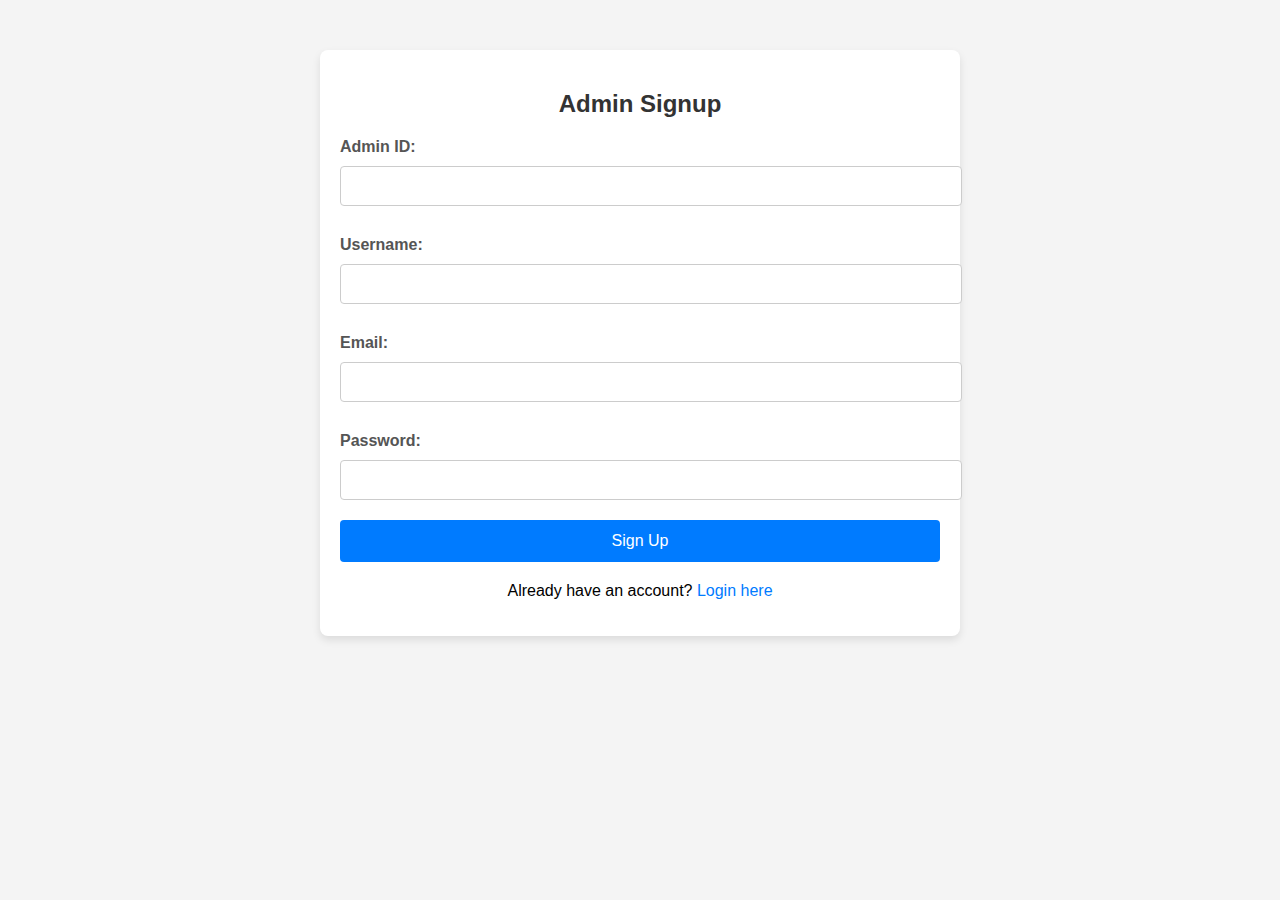
<file: adimin_signup.html>
<!DOCTYPE html>
<html lang="en">
<head>
    <meta charset="UTF-8">
    <meta name="viewport" content="width=device-width, initial-scale=1.0">
    <title>Admin Signup</title>
    <style>
        body {
            font-family: Arial, sans-serif;
            background-color: #f4f4f4;
            margin: 0;
            padding: 0;
        }

        .container {
            width: 100%;
            max-width: 600px;
            margin: 0 auto;
            padding: 20px;
            background-color: #fff;
            border-radius: 8px;
            box-shadow: 0 4px 8px rgba(0, 0, 0, 0.1);
            margin-top: 50px;
        }

        h2 {
            text-align: center;
            color: #333;
        }

        label {
            font-weight: bold;
            color: #555;
            display: block;
            margin-top: 10px;
        }

        input[type="text"],
        input[type="email"],
        input[type="password"] {
            width: 100%;
            padding: 10px;
            margin: 10px 0 20px 0;
            border: 1px solid #ccc;
            border-radius: 4px;
            font-size: 16px;
        }

        input[type="text"]:focus,
        input[type="email"]:focus,
        input[type="password"]:focus {
            border-color: #006eff;
            outline: none;
        }

        button {
            width: 100%;
            padding: 12px;
            background-color: #007BFF;
            border: none;
            color: white;
            font-size: 16px;
            border-radius: 4px;
            cursor: pointer;
            transition: background-color 0.3s ease;
        }

        button:hover {
            background-color: #0056b3;
        }

        .form-footer {
            text-align: center;
            margin-top: 20px;
        }

        .form-footer a {
            color: #007BFF;
            text-decoration: none;
        }

        .form-footer a:hover {
            text-decoration: underline;
        }
    </style>
</head>
<body>
    <div class="container">
        <h2>Admin Signup</h2>
        <form action="admin_signup.php" method="POST">
            <label for="id">Admin ID:</label>
            <input type="text" id="id" name="id" required><br>

            <label for="username">Username:</label>
            <input type="text" id="username" name="username" required><br>

            <label for="email">Email:</label>
            <input type="email" id="email" name="email" required><br>

            <label for="password">Password:</label>
            <input type="password" id="password" name="password" required><br>

            <button type="submit">Sign Up</button>
        </form>

        <div class="form-footer">
            <p>Already have an account? <a href="admin_login.html">Login here</a></p>
        </div>
    </div>
</body>
</html>
</file>
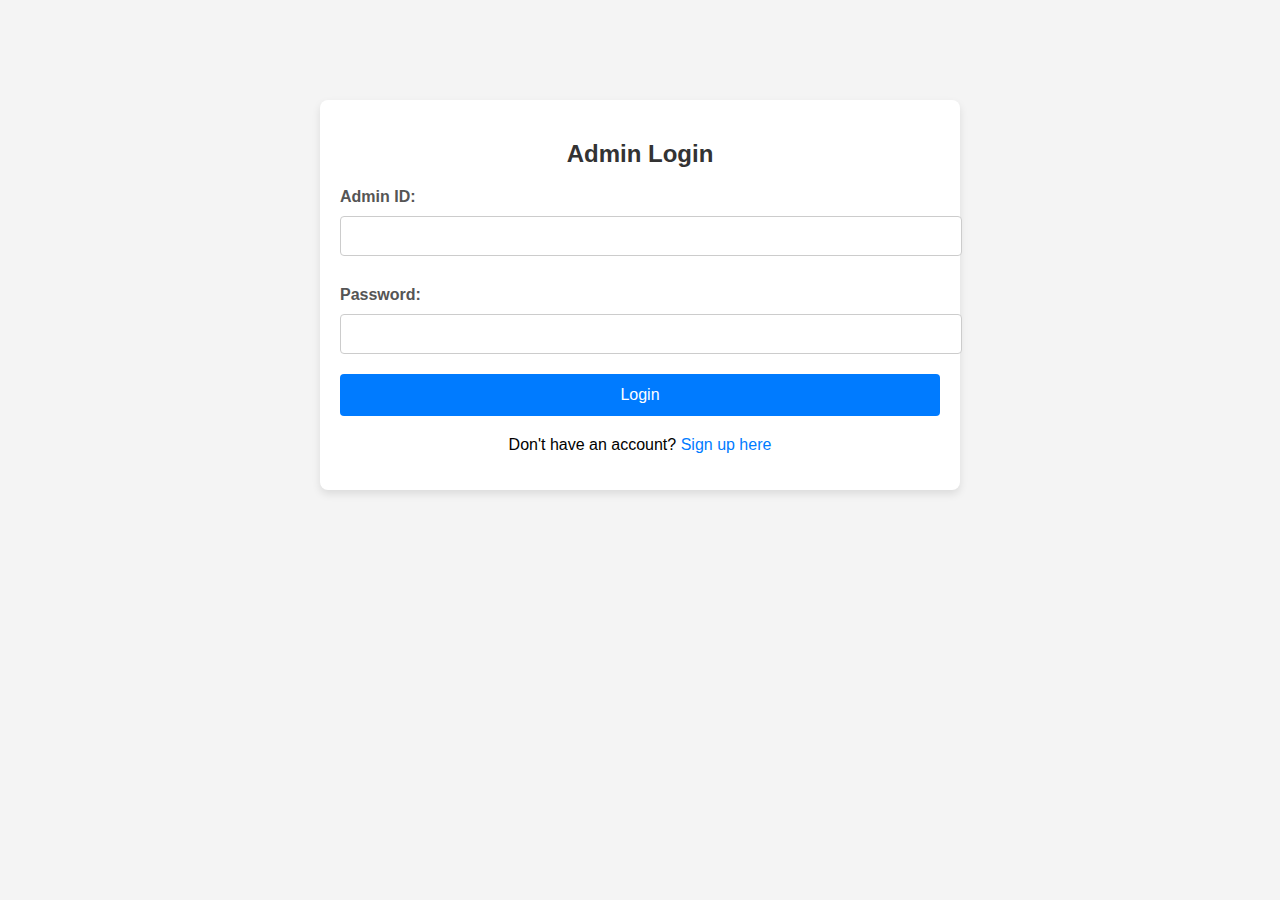
<file: admin_login.html>
<!DOCTYPE html>
<html lang="en">
<head>
    <meta charset="UTF-8">
    <meta name="viewport" content="width=device-width, initial-scale=1.0">
    <title>Admin Login</title>
    <style>
        body {
            font-family: Arial, sans-serif;
            background-color: #f4f4f4;
            margin: 0;
            padding: 0;
        }

        .container {
            width: 100%;
            max-width: 600px;
            margin: 0 auto;
            padding: 20px;
            background-color: #fff;
            border-radius: 8px;
            box-shadow: 0 4px 8px rgba(0, 0, 0, 0.1);
            margin-top: 100px;
        }

        h2 {
            text-align: center;
            color: #333;
        }

        label {
            font-weight: bold;
            color: #555;
            display: block;
            margin-top: 10px;
        }

        input[type="text"],
        input[type="password"] {
            width: 100%;
            padding: 10px;
            margin: 10px 0 20px 0;
            border: 1px solid #ccc;
            border-radius: 4px;
            font-size: 16px;
        }

        input[type="text"]:focus,
        input[type="password"]:focus {
            border-color: #007BFF;
            outline: none;
        }

        button {
            width: 100%;
            padding: 12px;
            background-color: #007BFF;
            border: none;
            color: white;
            font-size: 16px;
            border-radius: 4px;
            cursor: pointer;
            transition: background-color 0.3s ease;
        }

        button:hover {
            background-color: #0056b3;
        }

        .form-footer {
            text-align: center;
            margin-top: 20px;
        }

        .form-footer a {
            color: #007BFF;
            text-decoration: none;
        }

        .form-footer a:hover {
            text-decoration: underline;
        }
    </style>
</head>
<body>
    <div class="container">
        <h2>Admin Login</h2>
        <form action="admin_login.php" method="POST">
            <label for="id">Admin ID:</label>
            <input type="text" id="id" name="id" required><br>

            <label for="password">Password:</label>
            <input type="password" id="password" name="password" required><br>

            <button type="submit">Login</button>
        </form>

        <div class="form-footer">
            <p>Don't have an account? <a href="adimin_signup.html">Sign up here</a></p>
        </div>
    </div>
</body>
</html>
</file>
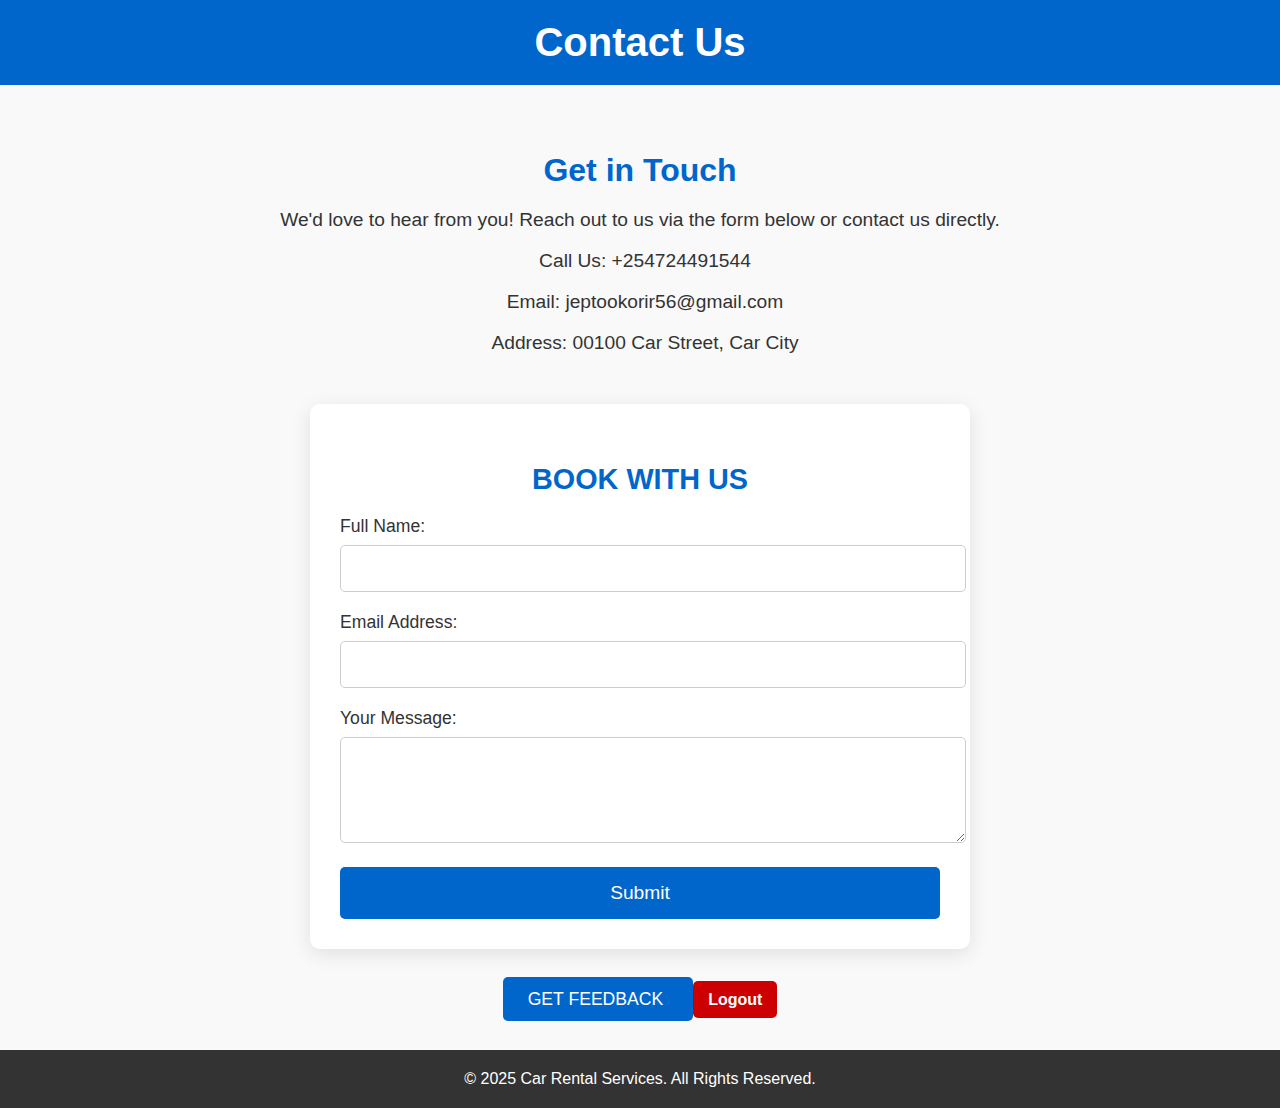
<file: contact.html>
<!DOCTYPE html>
<html lang="en">
<head>
    <meta charset="UTF-8">
    <meta name="viewport" content="width=device-width, initial-scale=1.0">
    <title>Contact Us</title>
    <style>
        body {
            font-family: Arial, sans-serif;
            background-color: #f9f9f9;
            margin: 0;
            padding: 0;
            color: #333;
        }

        header {
            background-color: #0066cc; 
            color: white;
            padding: 20px 0;
            text-align: center;
        }

        header h1 {
            margin: 0;
            font-size: 2.5em;
        }

        .contact-container {
            display: flex;
            flex-direction: column;
            align-items: center;
            padding: 40px 20px;
        }

        .contact-info {
            text-align: center;
            margin-bottom: 40px;
        }

        .contact-info h2 {
            font-size: 2em;
            margin-bottom: 20px;
            color: #0066cc;
        }

        .contact-info p {
            font-size: 1.2em;
            margin-bottom: 10px;
        }

        .contact-info i {
            margin-right: 10px;
        }

        .contact-form {
            background: white;
            padding: 30px;
            border-radius: 10px;
            box-shadow: 0 5px 20px rgba(0, 0, 0, 0.1);
            width: 100%;
            max-width: 600px;
        }

        .contact-form h3 {
            text-align: center;
            margin-bottom: 20px;
            font-size: 1.8em;
            color: #0066cc;
        }

        .contact-form label {
            display: block;
            margin-bottom: 8px;
            font-size: 1.1em;
            color: #333;
        }

        .contact-form input[type="text"],
        .contact-form input[type="email"],
        .contact-form textarea {
            width: 100%;
            padding: 12px;
            margin-bottom: 20px;
            border: 1px solid #ccc;
            border-radius: 5px;
            font-size: 1.1em;
            color: #333;
        }

        .contact-form button {
            width: 100%;
            padding: 15px;
            background-color: #0066cc;
            color: white;
            font-size: 1.2em;
            border: none;
            border-radius: 5px;
            cursor: pointer;
        }

        .contact-form button:hover {
            background-color: #005bb5;
        }

        footer {
            background-color: #333;
            color: white;
            padding: 20px 0;
            text-align: center;
        }

        footer p {
            margin: 0;
        }

        @media (max-width: 768px) {
            .contact-container {
                padding: 20px;
            }

            .contact-info h2 {
                font-size: 1.8em;
            }

            .contact-info p {
                font-size: 1em;
            }

            .contact-form h3 {
                font-size: 1.5em;
            }

            .contact-form label {
                font-size: 1em;
            }
        }
    </style>
</head>
<body>

<header>
    <h1>Contact Us</h1>
</header>



<div class="contact-container">
   
    <div class="contact-info">
        <h2>Get in Touch</h2>
        <p>We'd love to hear from you! Reach out to us via the form below or contact us directly.</p>
        <p><i class="fas fa-phone"></i> Call Us: +254724491544</p>
        <p><i class="fas fa-envelope"></i> Email: jeptookorir56@gmail.com</p>
        <p><i class="fas fa-map-marker-alt"></i> Address: 00100 Car Street, Car City</p>
    </div>

    <div class="contact-form">
        <h3>BOOK WITH US</h3>
        <form action="contact.php" method="POST">
            <label for="name">Full Name:</label>
            <input type="text" id="name" name="name" required>

            <label for="email">Email Address:</label>
            <input type="email" id="email" name="email" required>

            <label for="message">Your Message:</label>
            <textarea id="message" name="message" rows="5" required></textarea>

            <button type="submit">Submit</button>
        </form>
    </div>
</div>
<div style="text-align: center; margin-bottom: 40px;">
    <a href="Responded.php" style="text-decoration: none; background-color: #0066cc; color: white; padding: 12px 25px; border-radius: 5px; font-size: 1.1em;">
        GET FEEDBACK
    </a>
   <gap>    </gap>
        <a href="Rent.html" style="color: white; font-weight: bold; background-color: #cc0000; padding: 10px 15px; border-radius: 5px; text-decoration: none;">Logout</a>
    </div>


</div>


<footer>
    <p>&copy; 2025 Car Rental Services. All Rights Reserved.</p>
</footer>

</body>
</html>
</file>
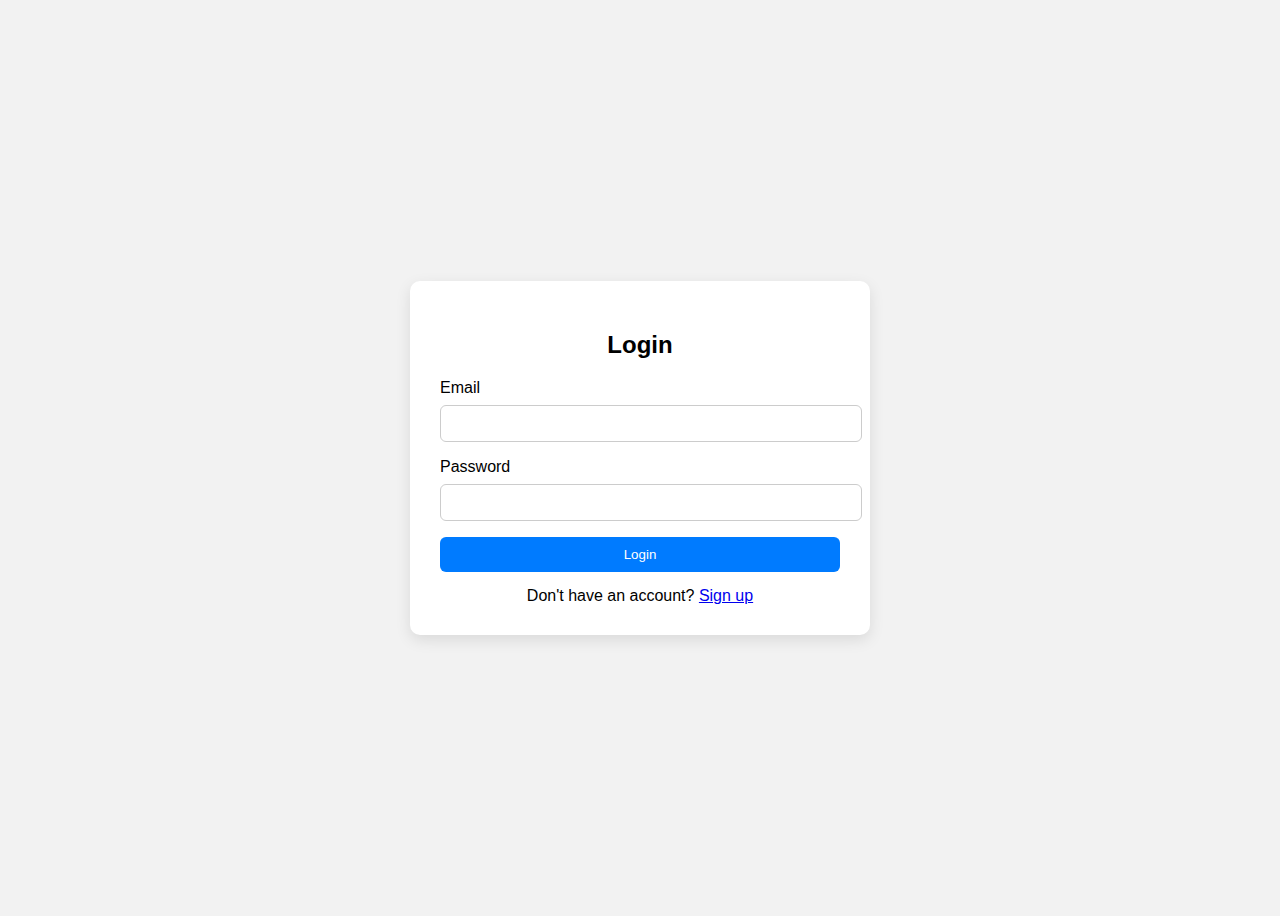
<file: login.html>
<!DOCTYPE html>
<html>
<head>
    <title>Login</title>
    <style>
        body {
            font-family: Arial, sans-serif;
            background: #f2f2f2;
            display: flex;
            justify-content: center;
            align-items: center;
            height: 100vh;
        }
        .login-container {
            background: white;
            padding: 30px;
            border-radius: 10px;
            box-shadow: 0 5px 15px rgba(0,0,0,0.1);
            width: 400px;
        }
        h2 {
            text-align: center;
        }
        input[type="email"],
        input[type="password"] {
            width: 100%;
            padding: 10px;
            margin-top: 8px;
            margin-bottom: 16px;
            border: 1px solid #ccc;
            border-radius: 6px;
        }
        button {
            width: 100%;
            padding: 10px;
            background: #007bff;
            color: white;
            border: none;
            border-radius: 6px;
            cursor: pointer;
        }
        button:hover {
            background: #0056b3;
        }
        .signup-link {
            text-align: center;
            margin-top: 15px;
        }
    </style>
</head>
<body>
    <div class="login-container">
        <h2>Login</h2>
        <form action="login.php" method="post">
            <label>Email</label>
            <input type="email" name="email" required>

            <label>Password</label>
            <input type="password" name="password" required>

            <button type="submit">Login</button>
        </form>
        <div class="signup-link">
            Don't have an account? <a href="signup.html">Sign up</a>
        </div>
    </div>
</body>
</html>
</file>
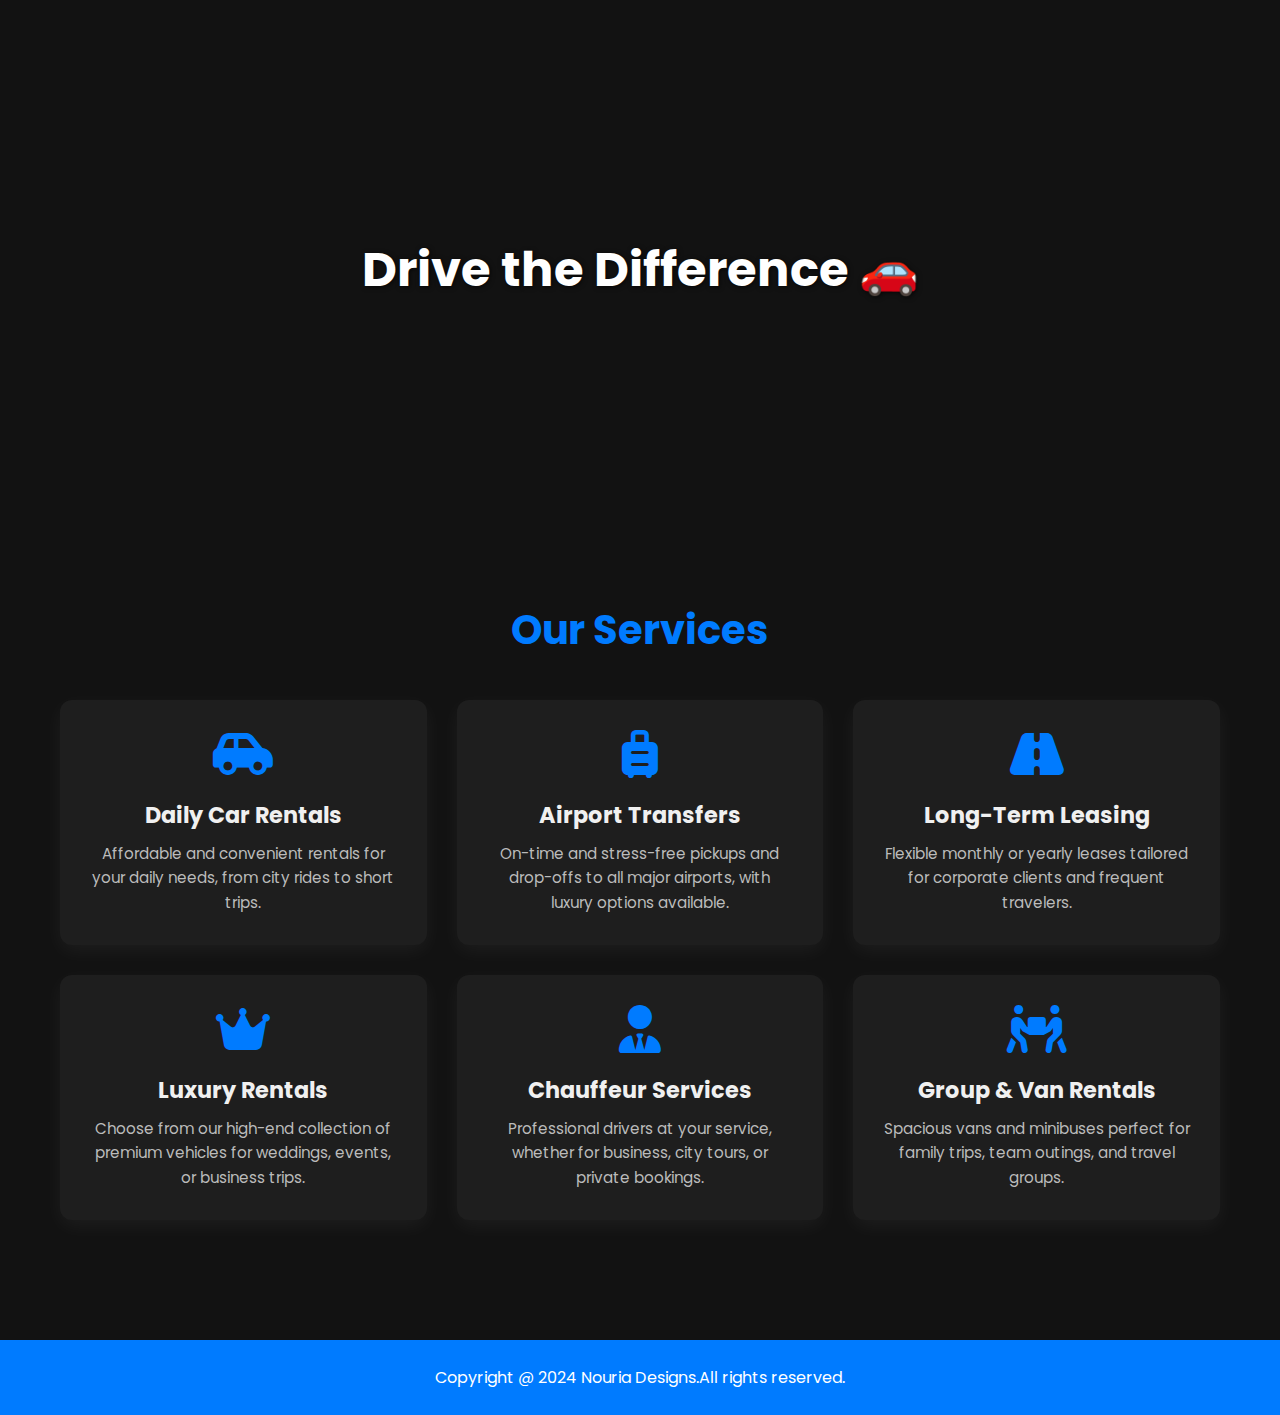
<file: services.html>
<!DOCTYPE html>
<html lang="en">
<head>
    <meta charset="UTF-8">
    <meta name="viewport" content="width=device-width, initial-scale=1.0">
    <title>Our Car Rental Services</title>
    <link href="https://fonts.googleapis.com/css2?family=Poppins:wght@400;600&display=swap" rel="stylesheet">
    <link rel="stylesheet" href="https://cdnjs.cloudflare.com/ajax/libs/font-awesome/6.5.0/css/all.min.css">
    <style>
        * {
            margin: 0;
            padding: 0;
            box-sizing: border-box;
        }

        body {
            font-family: 'Poppins', sans-serif;
            background: #f6f8fa;
            color: #333;
        }

        header {
            background: url('https://images.unsplash.com/photo-1606326608695-3e3817ce8f48?auto=format&fit=crop&w=1950&q=80') center/cover no-repeat;
            height: 60vh;
            display: flex;
            justify-content: center;
            align-items: center;
            color: white;
            text-shadow: 1px 1px 5px rgba(0, 0, 0, 0.7);
        }

        header h1 {
            font-size: 3rem;
        }

        .section {
            padding: 60px 20px;
            max-width: 1200px;
            margin: auto;
        }

        .section h2 {
            text-align: center;
            margin-bottom: 40px;
            font-size: 2.5rem;
            color: #007bff;
        }

        .cards {
            display: grid;
            grid-template-columns: repeat(auto-fit, minmax(280px, 1fr));
            gap: 30px;
        }

        .card {
            background: white;
            border-radius: 12px;
            box-shadow: 0 6px 20px rgba(0,0,0,0.1);
            padding: 30px;
            transition: 0.3s ease;
            text-align: center;
        }

        .card:hover {
            transform: translateY(-10px);
        }

        .card i {
            font-size: 3rem;
            color: #007bff;
            margin-bottom: 20px;
        }

        .card h3 {
            margin-bottom: 10px;
            font-size: 1.4rem;
        }

        .card p {
            font-size: 0.95rem;
            line-height: 1.6;
            color: #555;
        }



        body {
    font-family: 'Poppins', sans-serif;
    background: #121212;
    color: #f0f0f0;
}
.card {
    background: #1e1e1e;
    box-shadow: 0 6px 20px rgba(255,255,255,0.05);
}
.card p {
    color: #bbb;
}

.car {
    display: inline-block;
    animation: moveCar 5s linear infinite;
}

@keyframes moveCar {
    0% { transform: translateX(0); }
    100% { transform: translateX(200px); }
}









        footer {
            background: #007bff;
            color: white;
            text-align: center;
            padding: 25px 0;
            margin-top: 60px;
        }

        @media (max-width: 768px) {
            header h1 {
                font-size: 2rem;
                padding: 0 20px;
            }
        }
    </style>
</head>
<body>

<header>
  
    <h1 class="headline">
        Drive the Difference 
        <span class="car">🚗</span>
    </h1>
    
</header>

<section class="section">
    <h2>Our Services</h2>
    <div class="cards">
        <div class="card">
            <i class="fas fa-car-side"></i>
            <h3>Daily Car Rentals</h3>
            <p>Affordable and convenient rentals for your daily needs, from city rides to short trips.</p>
        </div>
        <div class="card">
            <i class="fas fa-suitcase-rolling"></i>
            <h3>Airport Transfers</h3>
            <p>On-time and stress-free pickups and drop-offs to all major airports, with luxury options available.</p>
        </div>
        <div class="card">
            <i class="fas fa-road"></i>
            <h3>Long-Term Leasing</h3>
            <p>Flexible monthly or yearly leases tailored for corporate clients and frequent travelers.</p>
        </div>
        <div class="card">
            <i class="fas fa-crown"></i>
            <h3>Luxury Rentals</h3>
            <p>Choose from our high-end collection of premium vehicles for weddings, events, or business trips.</p>
        </div>
        <div class="card">
            <i class="fas fa-user-tie"></i>
            <h3>Chauffeur Services</h3>
            <p>Professional drivers at your service, whether for business, city tours, or private bookings.</p>
        </div>
        <div class="card">
            <i class="fas fa-people-carry"></i>
            <h3>Group & Van Rentals</h3>
            <p>Spacious vans and minibuses perfect for family trips, team outings, and travel groups.</p>
        </div>
    </div>
</section>

<footer>
    <p>Copyright @ 2024 Nouria Designs.All rights reserved.</p>
</footer>

</body>
</html>
</file>
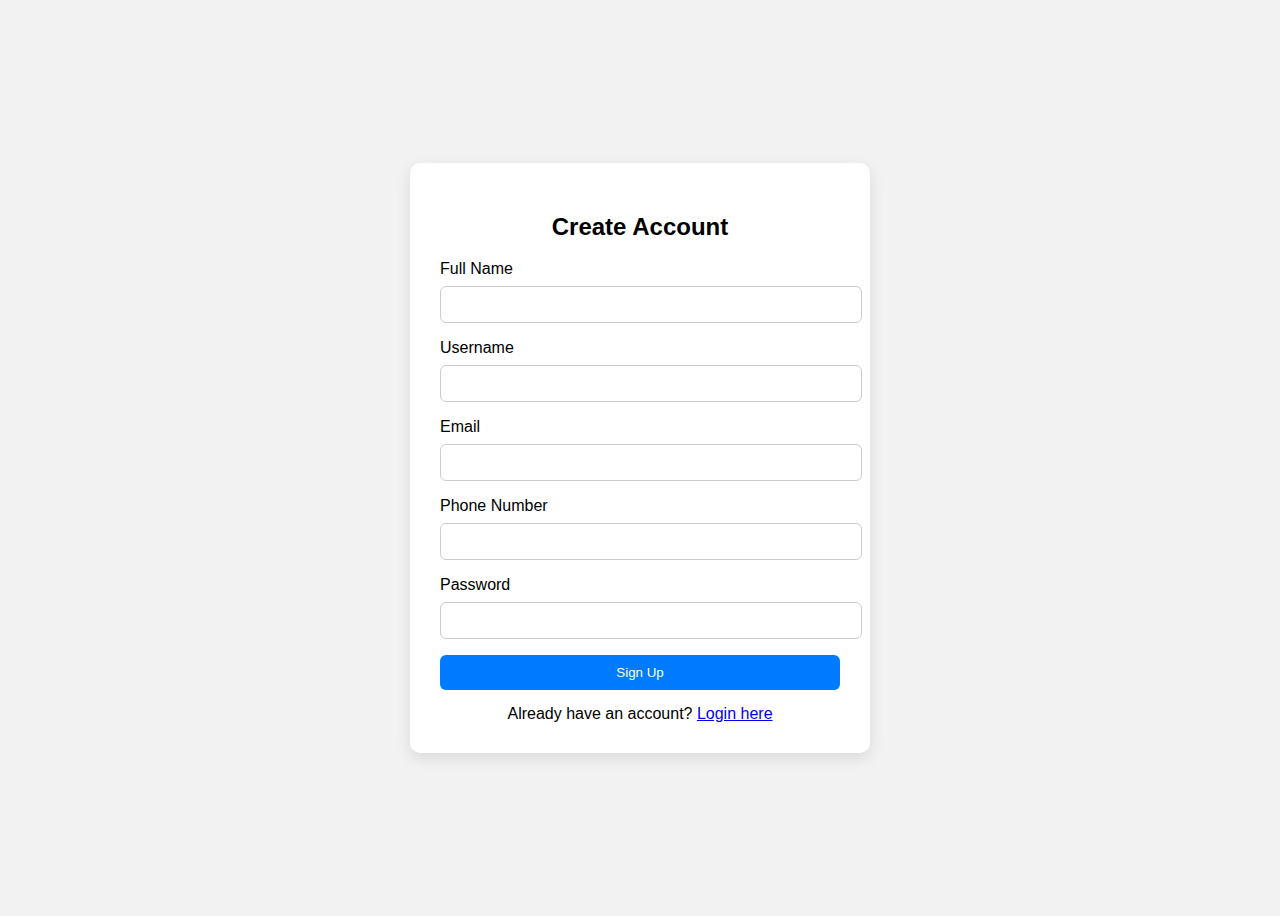
<file: signup.html>
<!DOCTYPE html>
<html>
<head>
    <!DOCTYPE html>
    <html lang="en">
    <head>
        <meta charset="UTF-8">
        <meta name="viewport" content="width=device-width, initial-scale=1.0">
        <title>Sign Up</title>
        <style>
            body {
                font-family: Arial, sans-serif;
                background: #f2f2f2;
                display: flex;
                justify-content: center;
                align-items: center;
                height: 100vh;
            }
            .signup-container {
                background: white;
                padding: 30px;
                border-radius: 10px;
                box-shadow: 0 5px 15px rgba(0,0,0,0.1);
                width: 400px;
            }
            h2 {
                text-align: center;
            }
            input[type="text"],
            input[type="email"],
            input[type="password"],
            input[type="tel"] {
                width: 100%;
                padding: 10px;
                margin-top: 8px;
                margin-bottom: 16px;
                border: 1px solid #ccc;
                border-radius: 6px;
            }
            button {
                width: 100%;
                padding: 10px;
                background: #007bff;
                color: white;
                border: none;
                border-radius: 6px;
                cursor: pointer;
            }
            button:hover {
                background: #0056b3;
            }
            .login-link {
                text-align: center;
                margin-top: 15px;
            }
        </style>
    </head>
    <body>
        <div class="signup-container">
            <h2>Create Account</h2>
            <form action="signup.php" method="post">
                <label>Full Name</label>
                <input type="text" name="fullname" required>
    
                <label>Username</label>
                <input type="text" name="username" required>
    
                <label>Email</label>
                <input type="email" name="email" required>
    
                <label>Phone Number</label>
                <input type="tel" name="phone" required>
    
                <label>Password</label>
                <input type="password" name="password" required>
    
                <button type="submit">Sign Up</button>
            </form>
            <div class="login-link">
                Already have an account? <a href="login.html">Login here</a>
            </div>
        </div>
</file>
